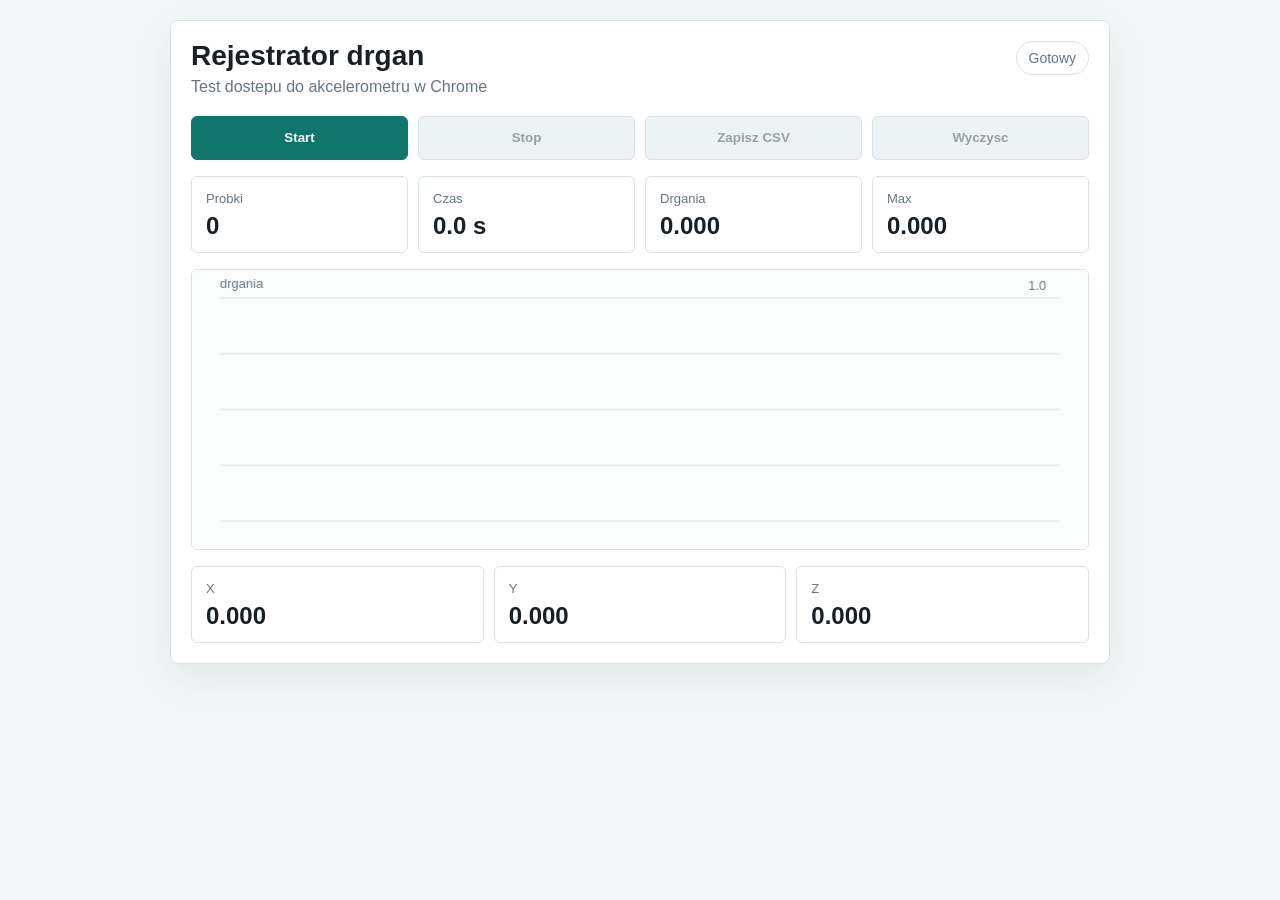
<file: index.html>
<!doctype html>
<html lang="pl">
  <head>
    <meta charset="utf-8">
    <meta name="viewport" content="width=device-width, initial-scale=1">
    <title>Rejestrator drgan</title>
    <link rel="stylesheet" href="styles.css">
  </head>
  <body>
    <main class="app">
      <section class="panel">
        <header class="header">
          <div>
            <h1>Rejestrator drgan</h1>
            <p>Test dostepu do akcelerometru w Chrome</p>
          </div>
          <span id="status" class="status idle">Gotowy</span>
        </header>

        <div class="controls" aria-label="Sterowanie pomiarem">
          <button id="startBtn" type="button">Start</button>
          <button id="stopBtn" type="button" disabled>Stop</button>
          <button id="saveBtn" type="button" disabled>Zapisz CSV</button>
          <button id="clearBtn" type="button" disabled>Wyczysc</button>
        </div>

        <div id="warning" class="warning" hidden></div>

        <section class="readout" aria-label="Aktualne dane">
          <article>
            <span>Probki</span>
            <strong id="sampleCount">0</strong>
          </article>
          <article>
            <span>Czas</span>
            <strong id="elapsed">0.0 s</strong>
          </article>
          <article>
            <span>Drgania</span>
            <strong id="magnitude">0.000</strong>
          </article>
          <article>
            <span>Max</span>
            <strong id="maxMagnitude">0.000</strong>
          </article>
        </section>

        <canvas id="chart" width="900" height="280" aria-label="Wykres drgan w czasie"></canvas>

        <section class="values" aria-label="Odczyt osi">
          <div><span>X</span><strong id="xValue">0.000</strong></div>
          <div><span>Y</span><strong id="yValue">0.000</strong></div>
          <div><span>Z</span><strong id="zValue">0.000</strong></div>
        </section>
      </section>
    </main>

    <script src="app.js"></script>
  </body>
</html>
</file>
<file: styles.css>
:root {
  color-scheme: light;
  --bg: #f4f7f8;
  --panel: #ffffff;
  --ink: #172026;
  --muted: #66757f;
  --line: #d8e1e5;
  --accent: #0f766e;
  --accent-strong: #0b5f59;
  --danger: #b42318;
  --warn-bg: #fff7db;
  --warn-ink: #6f4e00;
}

* {
  box-sizing: border-box;
}

body {
  margin: 0;
  min-height: 100vh;
  background: var(--bg);
  color: var(--ink);
  font-family: Arial, Helvetica, sans-serif;
}

.app {
  width: min(980px, 100%);
  margin: 0 auto;
  padding: 20px;
}

.panel {
  background: var(--panel);
  border: 1px solid var(--line);
  border-radius: 8px;
  padding: 20px;
  box-shadow: 0 14px 40px rgba(23, 32, 38, 0.08);
}

.header {
  display: flex;
  align-items: flex-start;
  justify-content: space-between;
  gap: 16px;
  margin-bottom: 20px;
}

h1 {
  margin: 0;
  font-size: 28px;
  line-height: 1.1;
}

p {
  margin: 6px 0 0;
  color: var(--muted);
}

.status {
  flex: 0 0 auto;
  border: 1px solid var(--line);
  border-radius: 999px;
  padding: 8px 12px;
  color: var(--muted);
  font-size: 14px;
}

.status.recording {
  border-color: rgba(15, 118, 110, 0.35);
  color: var(--accent-strong);
  background: rgba(15, 118, 110, 0.08);
}

.status.error {
  border-color: rgba(180, 35, 24, 0.35);
  color: var(--danger);
  background: rgba(180, 35, 24, 0.08);
}

.controls {
  display: grid;
  grid-template-columns: repeat(4, minmax(0, 1fr));
  gap: 10px;
  margin-bottom: 16px;
}

button {
  min-height: 44px;
  border: 1px solid var(--accent);
  border-radius: 6px;
  background: var(--accent);
  color: #ffffff;
  font-weight: 700;
  cursor: pointer;
}

button:hover:not(:disabled) {
  background: var(--accent-strong);
}

button:disabled {
  border-color: var(--line);
  background: #edf2f4;
  color: #95a1a8;
  cursor: not-allowed;
}

.warning {
  margin-bottom: 16px;
  border: 1px solid #f1d37a;
  border-radius: 6px;
  background: var(--warn-bg);
  color: var(--warn-ink);
  padding: 12px;
  line-height: 1.4;
}

.readout {
  display: grid;
  grid-template-columns: repeat(4, minmax(0, 1fr));
  gap: 10px;
  margin-bottom: 16px;
}

.readout article,
.values div {
  border: 1px solid var(--line);
  border-radius: 6px;
  padding: 14px;
  min-width: 0;
}

.readout span,
.values span {
  display: block;
  color: var(--muted);
  font-size: 13px;
  margin-bottom: 8px;
}

.readout strong,
.values strong {
  font-size: 24px;
  line-height: 1;
}

canvas {
  width: 100%;
  height: auto;
  display: block;
  border: 1px solid var(--line);
  border-radius: 6px;
  background: #fbfdfd;
}

.values {
  display: grid;
  grid-template-columns: repeat(3, minmax(0, 1fr));
  gap: 10px;
  margin-top: 16px;
}

@media (max-width: 720px) {
  .app {
    padding: 12px;
  }

  .panel {
    padding: 14px;
  }

  .header {
    display: block;
  }

  .status {
    display: inline-block;
    margin-top: 12px;
  }

  .controls,
  .readout,
  .values {
    grid-template-columns: repeat(2, minmax(0, 1fr));
  }

  h1 {
    font-size: 24px;
  }
}

@media (max-width: 420px) {
  .controls,
  .readout,
  .values {
    grid-template-columns: 1fr;
  }
}
</file>
